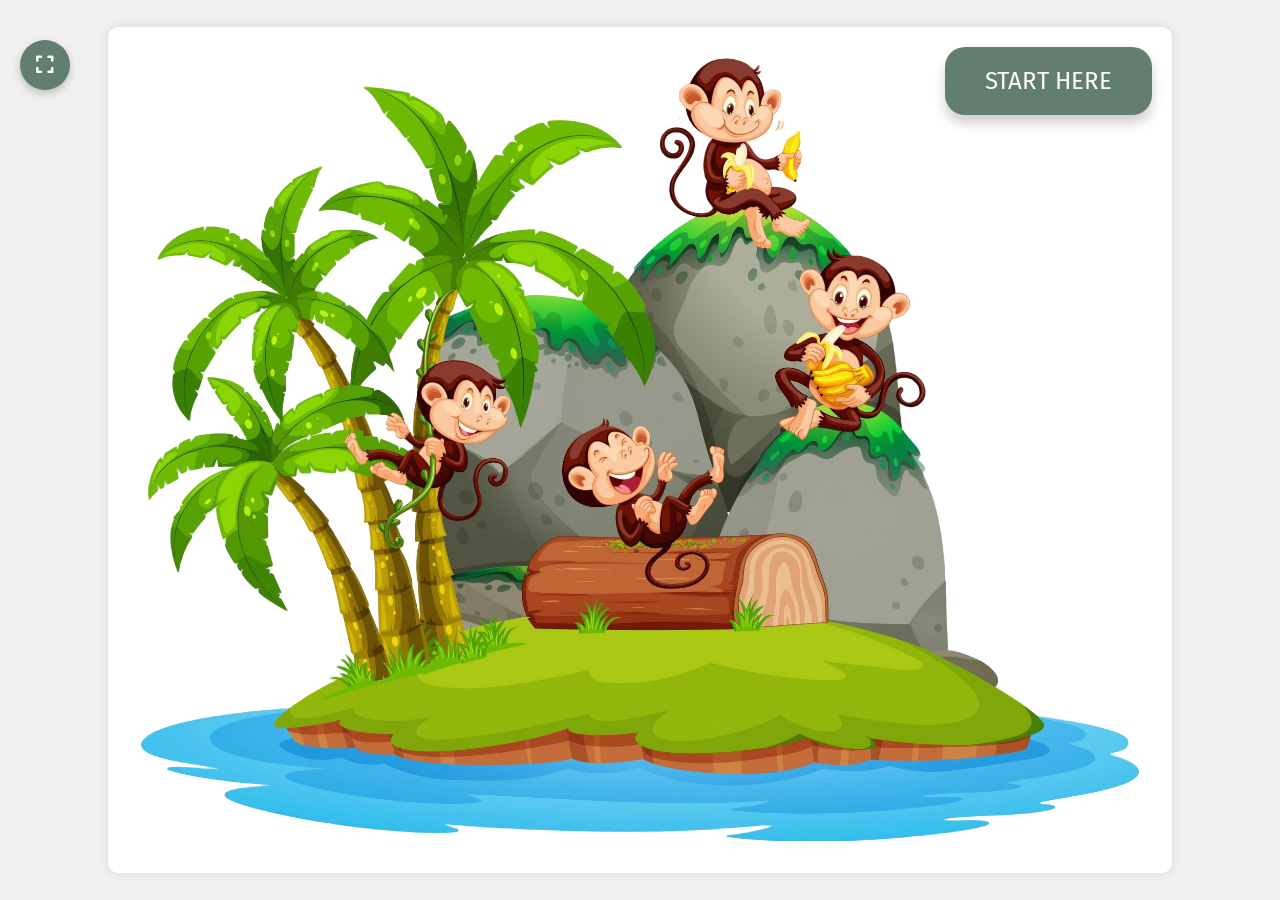
<file: index.html>
<!DOCTYPE html>
<html lang="en">
<head>
    <meta charset="UTF-8">
    <meta name="viewport" content="width=device-width, initial-scale=1.0">
    <title>Decision Tree Shell</title>
    <link rel="stylesheet" href="fullscreen.css">
    <style>
        html,
        body {
            margin: 0;
            width: 100%;
            height: 100%;
            overflow: hidden;
            background: #f0f0f0;
        }

        #appFrame {
            width: 100%;
            height: 100%;
            border: 0;
            display: block;
            background: #f0f0f0;
        }
    </style>
    <script src="fullscreen.js" defer></script>
</head>
<body>
    <iframe id="appFrame" src="home.html" title="Decision Tree App" allowfullscreen></iframe>
</body>
</html>
</file>
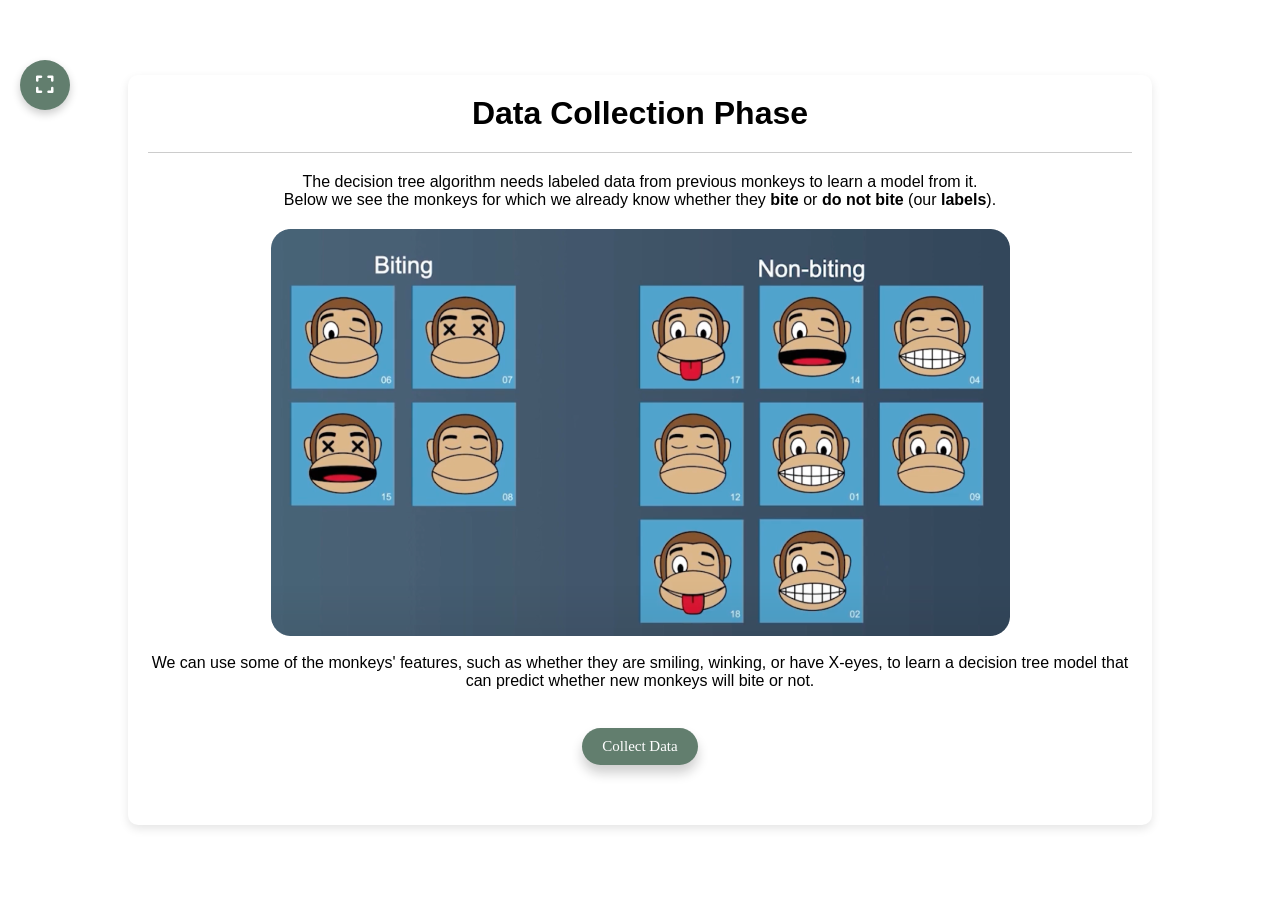
<file: game.html>
<!DOCTYPE html>
<html lang="en">
<head>
    <meta charset="UTF-8">
    <meta name="viewport" content="width=device-width, initial-scale=1.0">
    <link rel="stylesheet" href="styles.css">
    <link rel="stylesheet" href="introduction.css">
    <link rel="stylesheet" href="fullscreen.css" />
    <title>Decision Tree</title>
    <script src="fullscreen.js" defer></script>
</head>
<body>
    <div class="container">
    <h1 id="phaseTitle">Data Collection Phase</h1>
        <hr/>
        <div id="controls">
            <p id="message">
                The decision tree algorithm needs labeled data from previous monkeys to learn a model from it.
                <br>
                Below we see the monkeys for which we already know whether they <strong>bite</strong> or <strong>do not bite</strong> (our <strong>labels</strong>).
                <br/> <img src="Dataset.png" alt="Biting and Non-biting Monkeys" class="intro-image">
                <br>
                We can use some of the monkeys' features, such as whether they are smiling, winking, or have X-eyes, to learn a decision tree model that can predict whether new monkeys will bite or not.
            </p>
            <br/>
            <button class="button" id="collectDataBtn">Collect Data</button>
        </div>
        <div id="datasetContainer" style="display:none;">
            <div class="table-container">
                <table class="dataset-table">
                    <thead>
                        <tr>
                            <th></th> 
                            <th>Smile</th>
                            <th>X-Eyes</th>
                            <th>Wink</th>
                            <th>Bite/Not Bite (Label)</th>
                        </tr>
                    </thead>
                    <tbody id="tableBody">
                    </tbody>
                </table>
            </div>
        </div>
        <div id="decisionTreeContainer" class="decision-tree"></div>
    </div>
    <div id="tipModal" class="modal">
        <div class="modal-content">
            <span class="close">&times;</span>
            <p id="modalMessage">Your message here...</p>
        </div>
    </div>
    <script src="script.js"></script>
</body>
</html>
</file>
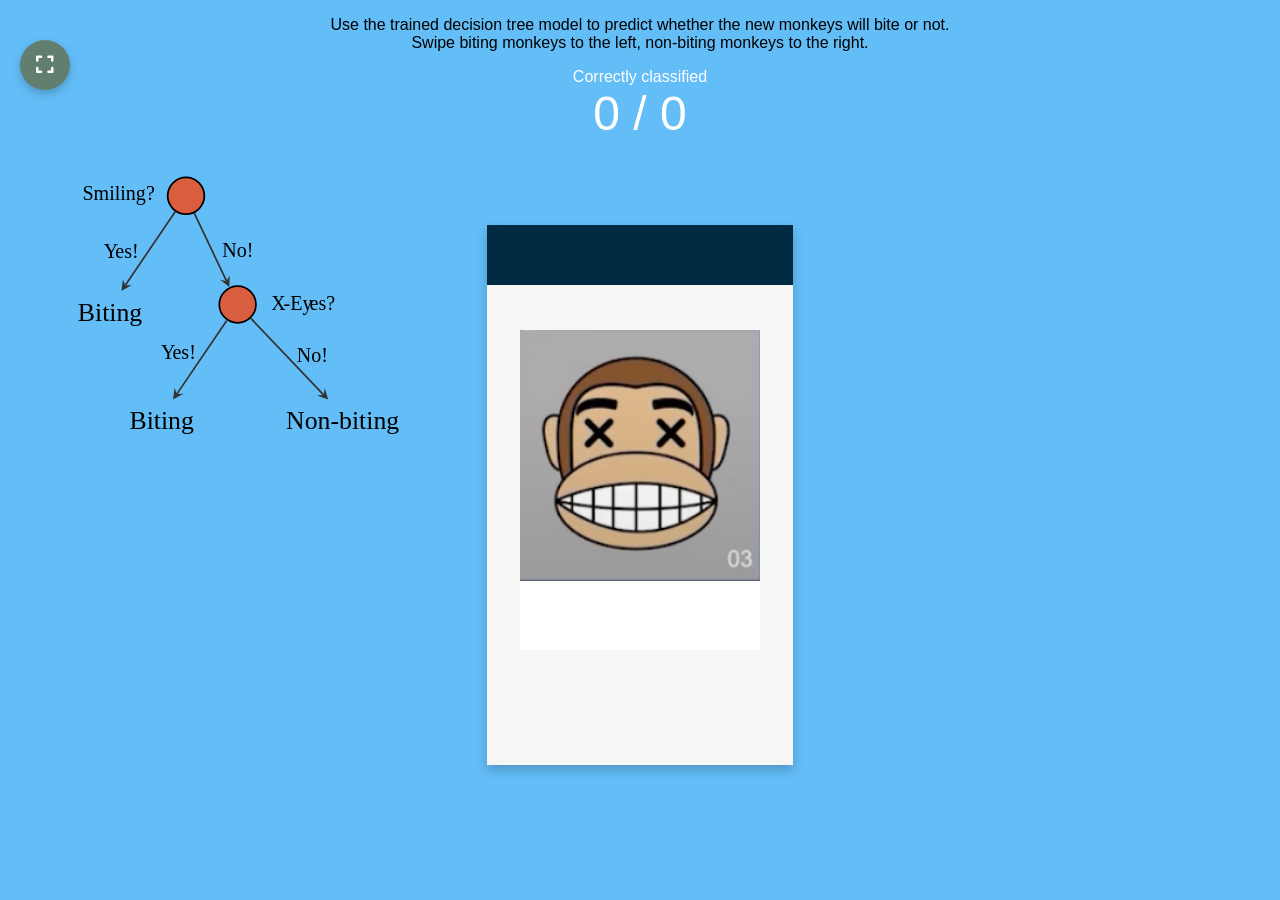
<file: game1.html>
<!DOCTYPE html>
<html>
  <!--Based on a codepen from https://codepen.io/suez/pen/MaeVBy  -->
  <head>
    <meta charset="utf-8" />
    <meta
      name="description"
      content="Introductory applet for grasping Supervised Learning"
    />
    <meta name="keywords" content="supervised, learning, aiunplugged, snaip" />
    <link rel="stylesheet" href="style.css" />
    <link rel="stylesheet" href="fullscreen.css" />
    <link rel="stylesheet" href="game1.css" />
    <title>Monkey game</title>
    <script src="fullscreen.js" defer></script>
    <script src="https://cdnjs.cloudflare.com/ajax/libs/jquery/2.1.3/jquery.min.js"></script>
  </head>
  <body>
    <p class="demo__tip">
      Use the trained decision tree model to predict whether the new monkeys will bite or not. <br> Swipe biting monkeys to the left, non-biting monkeys to the right.
    </p>
    <div class="demo">
      <header class="demo__header"></header>
      <div class="demo__content">
        <div class="demo__card-cont">
          <div class="demo__card" data-bites="false">
            <div class="demo__card__top purple">
              <div class="demo__card__img">
                <img src="img/08.png" width="100%" />
              </div>
            </div>
            <div class="demo__card__btm"></div>
            <div class="demo__card__choice m--reject"></div>
            <div class="demo__card__choice m--like"></div>
            <div class="demo__card__drag"></div>
          </div>

          <div class="demo__card" data-bites="true">
            <div class="demo__card__top cyan">
              <div class="demo__card__img">
                <img src="img/07.png" width="100%" />
              </div>
            </div>
            <div class="demo__card__btm"></div>
            <div class="demo__card__choice m--reject"></div>
            <div class="demo__card__choice m--like"></div>
            <div class="demo__card__drag"></div>
          </div>

          <div class="demo__card" data-bites="true">
            <div class="demo__card__top indigo">
              <div class="demo__card__img">
                <img src="img/06.png" width="100%" />
              </div>
            </div>
            <div class="demo__card__btm"></div>
            <div class="demo__card__choice m--reject"></div>
            <div class="demo__card__choice m--like"></div>
            <div class="demo__card__drag"></div>
          </div>

          <div class="demo__card" data-bites="false">
            <div class="demo__card__top purple">
              <div class="demo__card__img">
                <img src="img/05.png" width="100%" />
              </div>
            </div>
            <div class="demo__card__btm"></div>
            <div class="demo__card__choice m--reject"></div>
            <div class="demo__card__choice m--like"></div>
            <div class="demo__card__drag"></div>
          </div>

          <div class="demo__card" data-bites="false">
            <div class="demo__card__top purple">
              <div class="demo__card__img">
                <img src="img/04.png" width="100%" />
              </div>
            </div>
            <div class="demo__card__btm"></div>
            <div class="demo__card__choice m--reject"></div>
            <div class="demo__card__choice m--like"></div>
            <div class="demo__card__drag"></div>
          </div>

          <div class="demo__card" data-bites="true">
            <div class="demo__card__top blue">
              <div class="demo__card__img">
                <img src="img/03.png" width="100%" />
              </div>
            </div>
            <div class="demo__card__btm"></div>
            <div class="demo__card__choice m--reject"></div>
            <div class="demo__card__choice m--like"></div>
            <div class="demo__card__drag"></div>
          </div>

          <div class="demo__card" data-bites="false">
            <div class="demo__card__top purple">
              <div class="demo__card__img">
                <img src="img/02.png" width="100%" />
              </div>
            </div>
            <div class="demo__card__btm"></div>
            <div class="demo__card__choice m--reject"></div>
            <div class="demo__card__choice m--like"></div>
            <div class="demo__card__drag"></div>
          </div>

          <div class="demo__card" data-bites="true">
            <div class="demo__card__top purple">
              <div class="demo__card__img">
                <img src="img/01.png" width="100%" />
              </div>
            </div>
            <div class="demo__card__btm"></div>
            <div class="demo__card__choice m--reject"></div>
            <div class="demo__card__choice m--like"></div>
            <div class="demo__card__drag"></div>
          </div>
        </div>
        <p class="demo__tip" id="feedback" style="display:none">Correct!</p>
        <p class="demo__tip" id="feedbackfalse" style="display:none">
          Wrong!
        </p>
      </div>
    </div>
    <div class="demo__tip">
      <p style="color: white; font-size: 100%;">Correctly classified</p>
      <div id="counter" style="color: white; font-size: 300%;">0 / 0</div>
    </div>
    <div class="demo__image">
        <img src="img/variante1-EN.svg" alt="Uploaded image" />
    </div>
    <script>
      var animating = false;
      var cardsCounter = 0;
      var numOfCards = $(".demo__card").length;
      var decisionVal = 80;
      var pullDeltaX = 0;
      var deg = 0;
      var $card, $cardReject, $cardLike;
      var correct = 0;

      $(document).ready(function() {
        function pullChange() {
          animating = true;
          deg = pullDeltaX / 10;
          $card.css(
            "transform",
            "translateX(" + pullDeltaX + "px) rotate(" + deg + "deg)"
          );

          var opacity = pullDeltaX / 100;
          var rejectOpacity = opacity >= 0 ? 0 : Math.abs(opacity);
          var likeOpacity = opacity <= 0 ? 0 : opacity;
          $cardReject.css("opacity", rejectOpacity);
          $cardLike.css("opacity", likeOpacity);
        }

        function release() {
          if (pullDeltaX >= decisionVal) {
            $card.addClass("to-right");
            if ($card.attr("data-bites") == "false") {
              correct++;
              $("#feedbackfalse").hide();
              $("#feedback").show();
              setTimeout(function() {
                $("#feedback").hide();
              }, 1000);
            } else {
              $("#feedback").hide();
              $("#feedbackfalse").show();
              setTimeout(function() {
                $("#feedbackfalse").hide();
              }, 1000);
            }
          } else if (pullDeltaX <= -decisionVal) {
            $card.addClass("to-left");
            if ($card.attr("data-bites") == "true") {
              correct++;
              $("#feedbackfalse").hide();
              $("#feedback").show();
              setTimeout(function() {
                $("#feedback").hide();
              }, 1000);
            } else {
              $("#feedback").hide();
              $("#feedbackfalse").show();
              setTimeout(function() {
                $("#feedbackfalse").hide();
              }, 1000);
            }
          }

          if (Math.abs(pullDeltaX) >= decisionVal) {
            $card.addClass("inactive");
            $card.hide();
            cardsCounter++;
            $("#counter").text(correct + " / " + cardsCounter);

            if (cardsCounter === numOfCards) {
              setTimeout(function() {
                if (typeof navigateWithFullscreen === "function") {
                  navigateWithFullscreen("result-easy-EN.html?correct=" + correct);
                } else {
                  window.location.href = "result-easy-EN.html?correct=" + correct;
                }
              }, 2000);
            }
          }

          if (Math.abs(pullDeltaX) < decisionVal) {
            $card.addClass("reset");
          }

          setTimeout(function() {
            $card
              .attr("style", "")
              .removeClass("reset")
              .find(".demo__card__choice")
              .attr("style", "");

            pullDeltaX = 0;
            animating = false;
          }, 300);
        }

        $(document).on(
          "mousedown touchstart",
          ".demo__card:not(.inactive)",
          function(e) {
            if (animating) return;

            $card = $(this);
            $cardReject = $(".demo__card__choice.m--reject", $card);
            $cardLike = $(".demo__card__choice.m--like", $card);
            var startX = e.pageX || e.originalEvent.touches[0].pageX;

            $(document).on("mousemove touchmove", function(e) {
              var x = e.pageX || e.originalEvent.touches[0].pageX;
              pullDeltaX = x - startX;
              if (!pullDeltaX) return;
              pullChange();
            });

            $(document).on("mouseup touchend", function() {
              $(document).off("mousemove touchmove mouseup touchend");
              if (!pullDeltaX) return; // prevents from rapid click events
              release();
            });
          }
        );
      });
    </script>
  </body>
</html>
</file>
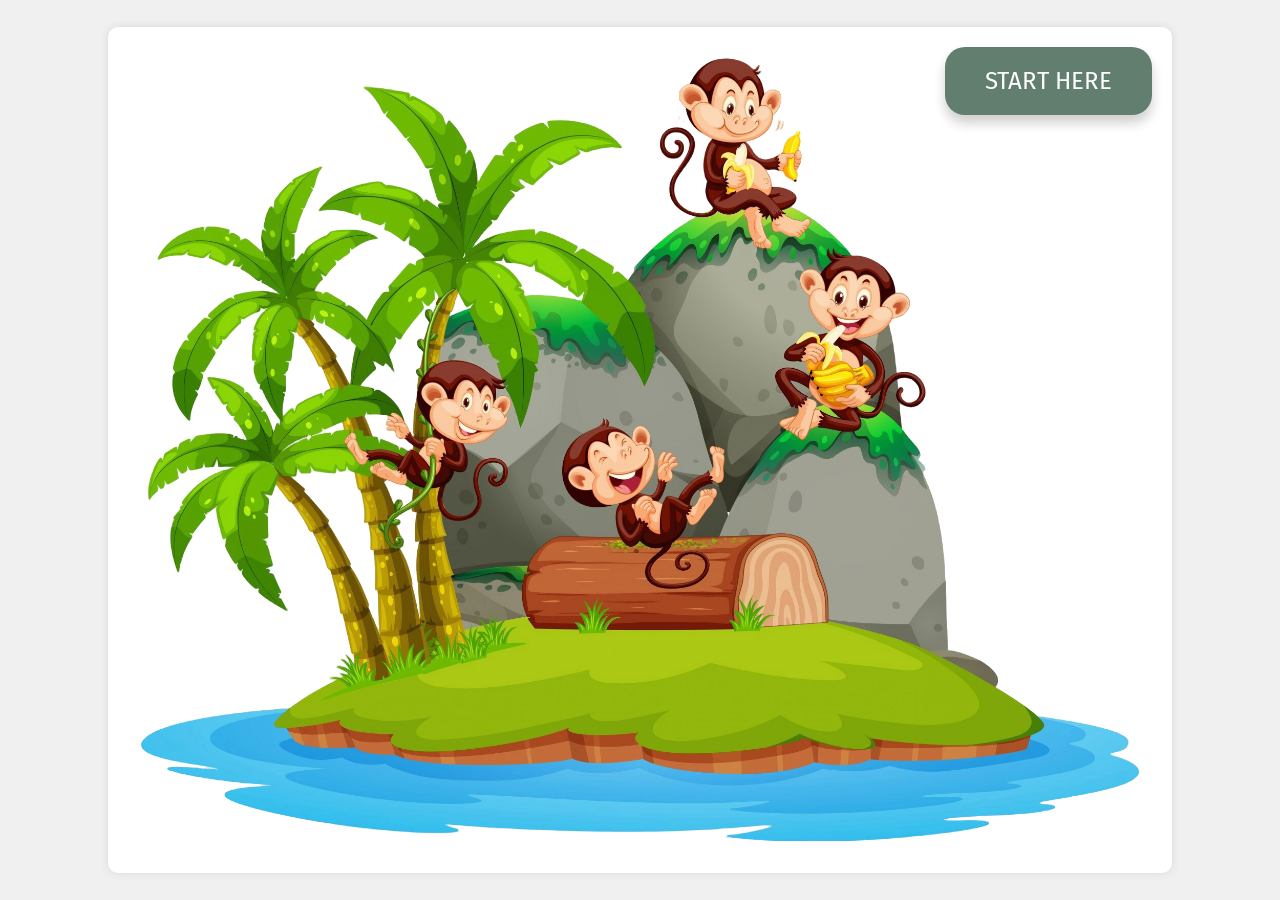
<file: home.html>
<!DOCTYPE html>
<html lang="en">
<head>
    <meta charset="UTF-8">
    <meta name="viewport" content="width=device-width, initial-scale=1.0">
    <title>Decision Tree Game</title>
    <link rel="stylesheet" href="initial.css">
    <link rel="stylesheet" href="https://fonts.googleapis.com/css2?family=Fira+Sans:wght@400;500;600;700&display=swap">
</head>
<body>
    <div class="container">
        <button class="button" onclick="window.location.href='introduction.html'">START HERE</button>
        <div class="content" id="content">
            <img src="happy-monkey-isolated-island.png" alt="Help Joao">
        </div>
    </div>
</body>
</html>
</file>
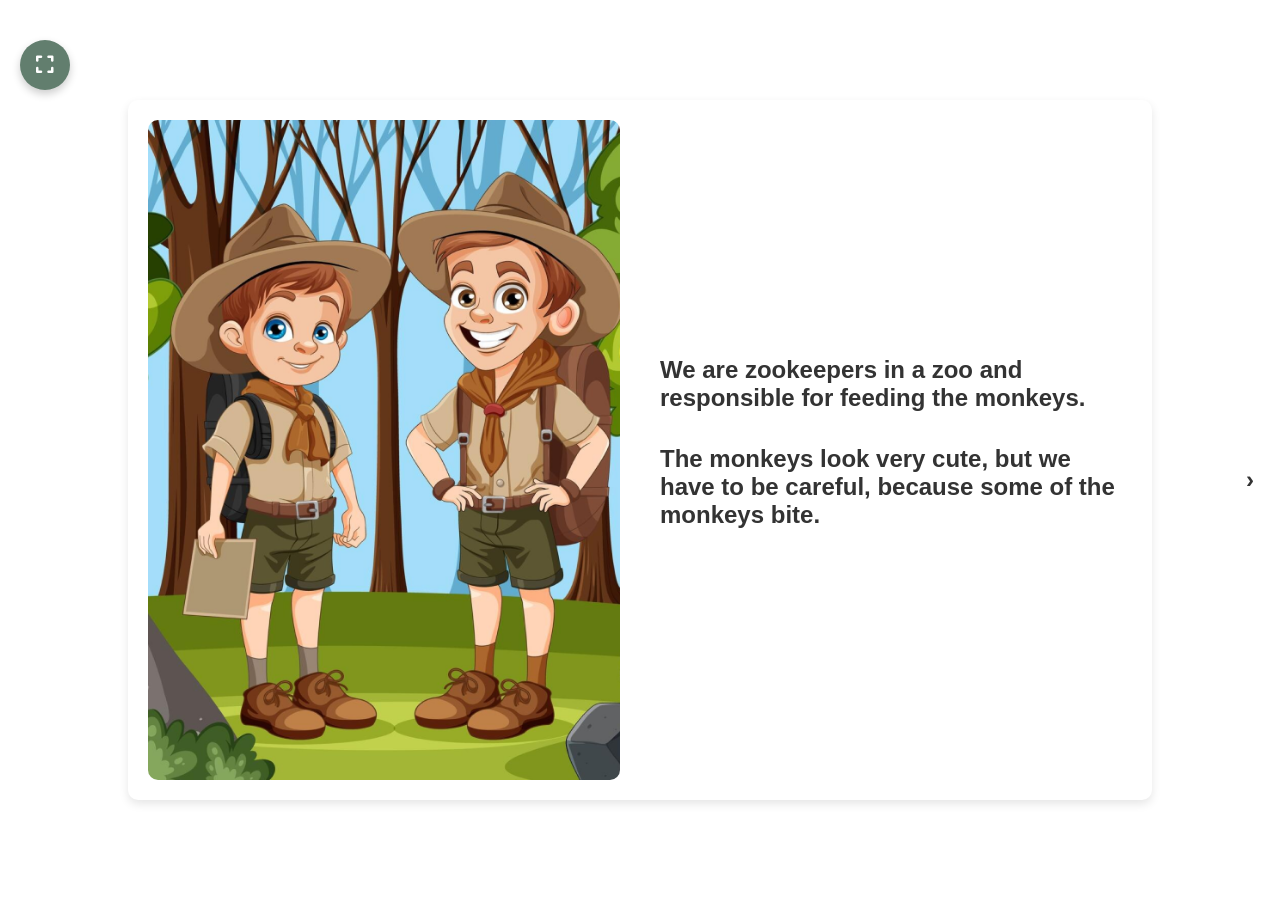
<file: introduction.html>
<!DOCTYPE html>
<html lang="en">
<head>
    <meta charset="UTF-8">
    <meta name="viewport" content="width=device-width, initial-scale=1.0">
    <title>Introduction</title>
    <link rel="stylesheet" href="introduction.css">
    <link rel="stylesheet" href="fullscreen.css">
    <script src="fullscreen.js" defer></script>
</head>
<body>
    <div class="container">

        <div class="slider-container">
            <!-- Slide 1 -->
            <div class="slide">
                <div class="image-section">
                    <img src="pikaso_edit 1.png" alt="Zoo Keeper and Monkey">
                </div>
                <div class="text-section">
                    <h2>
                        We are <strong>zookeepers</strong> in a zoo and <strong>responsible for feeding the monkeys.</strong>
                    </h2>
                    <br>
                    <h2>
                        The monkeys look very cute, but we have to be careful, because some of the monkeys bite.
                    </h2>
                </div>
            </div>

            <!-- Slide 2 -->
            <div class="slide">
                <div class="image-section">
                    <img src="jungle-explorers-vector-illustration 1.png" alt="Another Image">
                </div>
                <div class="text-section">
                    <h2>
                        We already know <strong>which of the monkeys</strong> currently in our zoo bite and which do not.
                    </h2>
                    <br>
                    <h2>
                        But new monkeys are coming to our zoo and joining the group of monkeys.
                    </h2>
                    <br>
                    <h2>
                        So we need to find a way to figure out which of these new monkeys bite and which do not – preferably without getting too close to their teeth.
                    </h2>
                </div>
            </div>

            <!-- Slide 3 -->
            <div class="slide">
                <div class="text-section">
                    <h2>
                        We have decided to list which of our current monkeys bite and which do not.
                    </h2>
                </div>
                <div class="image-section">
                    <img src="Dataset.png" alt="Monkeys with Features">
                </div>
                <div class="text-section">
                    <h2>
                        As we can see, the monkeys differ in certain features, such as the shape of their eyes and whether they are smiling or winking.
                    </h2>
                </div>
            </div>

            <!-- Slide 4 (Multiple Choice Question with Image) -->
            <div class="slide">
                <div class="image-section">
                    <img src="jungle-explorers-vector-illustration 1.png" alt="Supervised Learning">
                </div>
                <div class="text-section">
                    <h2>
                        What do we call the properties of things in the context of supervised learning?
                    </h2>
                    <form id="quiz-form-4">
                        <label>
                            <input type="radio" name="answer" value="A">
                            A) Features
                        </label><br>
                        <label>
                            <input type="radio" name="answer" value="B">
                            B) Labels
                        </label><br>
                        <label>
                            <input type="radio" name="answer" value="C">
                            C) Values
                        </label><br>
                        <label>
                            <input type="radio" name="answer" value="D">
                            D) Outputs
                        </label><br><br>
                        <button type="button" class="button" onclick="checkAnswerSlide4()">Submit</button>
                    </form>
                    <br>
                    <p id="feedback-4" style="display:none;"></p>
                </div>
            </div>

            <!-- Slide 5 (Matching Layout with Slide 3) -->
            <div class="slide">
                <div class="text-section">
                    <h2>
                        Our task is to find a way, based on the features of the monkeys, that helps us determine whether new monkeys coming to the zoo will bite or not.
                    </h2>
                </div>
                <div class="image-section">
                    <img src="Dataset.png" alt="Monkeys with Features">
                </div>
                <div class="text-section">
                    <h2> 
                        How can we do that?
                    </h2>
                </div>
            </div>

            <!-- Slide 6 (New Multiple Choice Question) -->
            <!--<div class="slide">
                <div class="image-section">
                    <img src="jungle-explorers-vector-illustration 1.png" alt="Problem Solving Image">
                </div>
                <div class="text-section">
                    <h2>
                        How can we solve this problem?
                    </h2>
                    <form id="quiz-form-6">
                        <label>
                            <input type="radio" name="solution" value="A">
                            A) Observe the monkeys closely for several days.
                        </label><br>
                        <label>
                            <input type="radio" name="solution" value="B">
                            B) Create a model based on the data of the known monkeys.                        </label><br>
                        <label>
                            <input type="radio" name="solution" value="C">
                            C) Ask another zoo that has the same species.                        </label><br><br>
                        <button  type="button" class="button" onclick="checkAnswerSlide6()">Submit</button>
                    </form>
                    <br>
                    <p id="feedback-6" style="display:none;"></p>
                </div>
            </div>-->

            <div class="slide">
                <div class="text-section">
                    <h2>
                        We can use a supervised learning algorithm to automatically create a model that can predict whether monkeys will bite or not.                    </h2>
                </div>
                <div class="image-section">
                    <img src="Dataset.png" alt="Monkeys with Features">
                </div>
                <div class="text-section">
                    <h1>
                        Let's use the decision tree learning algorithm.
                    </h1>
                </div>
            </div>
        </div>
    </div>

    <!-- Arrows (Prev and Next) -->
    <a class="prev" id="prev" onclick="changeSlide(-1)">&#10094;</a>
    <a class="next" id="next" onclick="changeSlide(1)">&#10095;</a>    

    <script src="introduction.js"></script>
</body>
</html>
</file>
<file: fullscreen.css>
.fullscreen-btn {
    position: fixed;
    top: 40px;
    left: 20px;
    z-index: 2000;
    background-color: rgb(98, 126, 110);
    border: none;
    color: white;
    font-size: 20px;
    border-radius: 50%;
    width: 50px;
    height: 50px;
    cursor: pointer;
    box-shadow: 0 4px 8px rgba(0, 0, 0, 0.2);
    display: flex;
    align-items: center;
    justify-content: center;
    transition: background-color 0.3s ease, transform 0.2s ease;
}

.fullscreen-btn:hover {
    background-color: rgb(78, 106, 90);
    transform: scale(1.05);
}

.fullscreen-btn:active {
    transform: scale(0.95);
}
</file>
<file: styles.css>
body {
    display: flex;
    justify-content: center;
    align-items: center;
    height: 100vh;
    margin: 0;
    font-family: Arial, sans-serif;
    background-color: #f0f0f0;
}


h1 {
    margin-bottom: 20px;
}

#controls {
    margin: 20px 0;
}

label {
    margin: 0 10px;
}

canvas {
    background-color: #fff;
}

hr {
    border: 0;
    border-top: 0.5px solid #ccc;
    margin: 20px 160px;
}

table {
    width: 100%;
    border-collapse: collapse;
    margin-bottom: 20px;
}

th, td {
    border: 1px solid black;
    padding: 8px;
    text-align: center;
}

th {
    background-color: #f2f2f2;
}

.progress-bar-container {
    display: flex;
    justify-content: center;
    gap: 20px;
}

.progress-bar {
    display: inline-block;
    margin: 10px;
    text-align: center;
}

.container {
    max-width: 1200px;
    margin: 0 auto;
    padding: 20px;
    text-align: center;
}
h1 {
    text-align: center;
}
hr {
    margin: 20px 0;
}
button {
    display: block;
    margin: 20px auto;
    padding: 10px 20px;
    font-size: 16px;
    cursor: pointer;
}
#datasetContainer {
    margin-top: 20px;
}
.table-container {
    display: flex;
    align-items: flex-start;
}
img {
    max-width: 50px;
    height: auto;
    margin-right: 10px;
}
.dataset-table {
    border-collapse: collapse;
    width: 100%;
    margin-left: 10px;
}
.dataset-table th, .dataset-table td {
    border: 1px solid #ddd;
    padding: 8px;
    text-align: center;
    margin: 0;
    height: 40px;
}
.decision-tree {
    margin-top: 40px;
    display: flex;
    justify-content: space-around;
    align-items: flex-start;
}
.tree-node {
    text-align: center;
    width: 300px;
    position: relative;
    border: 2px solid #333; /* Add border around each tree */
    padding: 20px;
    border-radius: 10px; /* Rounded corners */
    background-color: #f9f9f9; /* Light background color */
    margin-bottom: 20px;
    transition: transform 0.3s, box-shadow 0.3s;
}
.tree-node:hover {
    transform: scale(1.05); /* Slightly enlarge the tree node */
    box-shadow: 0 4px 8px rgba(0, 0, 0, 0.2); /* Add a shadow effect */
    cursor: pointer; /* Make sure the cursor changes to a pointer */
    background-color: rgba(98, 126, 110, 0.2); /* Add a slight background color */
}
.ellipse {
    width: 120px;
    height: 70px;
    border-radius: 50%;
    border: 2px solid black;
    display: flex;
    align-items: center;
    justify-content: center;
    margin: 0 auto;
    background-color: white;
    position: relative;
}
.arrow-container {
    display: flex;
    justify-content: space-between;
    position: relative;
    margin-top: 10px;
}
.branch {
    text-align: center;
    position: relative;
    width: 45%;
}

.branch .arrow {
    width: 2px;
    background-color: black;
    position: absolute;
    top: 70px; /* Start from the bottom of the ellipse */
    left: 50%;
    transform: translateX(-50%);
    height: 60px; /* Adjust height to connect with the rectangle */
}
.branch .arrow:after {
    content: '';
    position: absolute;
    left: -4px;
    top: 100%;
    border: solid black;
    border-width: 0 3px 3px 0;
    padding: 5px;
    transform: rotate(45deg);
}
.label-rect {
    border: 1px solid #000;
    border-radius: 5px;
    padding: 5px;
    margin: 10px 0;
    width: 100px;
    margin: 10px auto;
    background-color: #fff;
}
.images-container {
    display: flex;
    justify-content: center;
    flex-wrap: wrap;
    margin-top: 10px;
}
.bite-stats, .entropy, .tree-entropy, .information-gain {
    font-weight: bold;
    margin-top: 5px;
}
.line {
    width: 2px;
    height: 50px;
    background-color: black;
    margin: 0 auto;
    transform-origin: top center;
}
.intro-image {
    margin-top: 20px;
    max-width: 100%;
    height: auto;
    display: block;
    margin-left: auto;
    margin-right: auto;
}

/* The Modal (background) */
.modal {
    display: none; /* Hidden by default */
    position: fixed; /* Stay in place */
    z-index: 1; /* Sit on top */
    padding-top: 100px; /* Location of the box */
    left: 0;
    top: 0;
    width: 100%; /* Full width */
    height: 100%; /* Full height */
    overflow: auto; /* Enable scroll if needed */
    background-color: rgba(0, 0, 0, 0.5); /* Black with opacity */
}

/* Modal Content */
.modal-content {
    background-color: #fefefe;
    margin: auto;
    padding: 20px;
    border: 1px solid #888;
    width: 80%;
    max-width: 500px;
    border-radius: 10px;
    text-align: center;
    box-shadow: 0 5px 15px rgba(0, 0, 0, 0.3);
}

/* Close button */
.close {
    color: #aaa;
    float: right;
    font-size: 28px;
    font-weight: bold;
}

.close:hover,
.close:focus {
    color: black;
    text-decoration: none;
    cursor: pointer;
}
</file>
<file: introduction.css>
* {
    margin: 0;
    padding: 0;
    box-sizing: border-box;
}

body {
    font-family: 'Fira Sans Light', sans-serif;
    background-color: #ffff;
    display: flex;
    justify-content: center;
    align-items: center;
    height: 100vh;
    position: relative;
}

/* Container to hold the entire slider */
.container {
    width: 80%;
    max-width: 1200px;
    margin: auto;
    background-color: #fff;
    border-radius: 10px;
    padding: 20px;
    box-shadow: 0 4px 10px rgba(0, 0, 0, 0.1);
    position: relative;
    z-index: 1; /* Ensure the container is under the arrows */
}

/* Slider Container */
.slider-container {
    width: 100%;
    overflow: hidden;
    display: flex;
    justify-content: center;
    align-items: center;
    height: auto;
}

/* Individual slides */
.slide {
    display: none;
    flex-direction: row;
    justify-content: space-between;
    align-items: center;
    width: 100%;
}

/* Image section for all slides */
.image-section {
    flex: 1;
    padding-right: 20px;
    display: flex;
    justify-content: center;
}

.image-section img {
    max-width: 100%;
    height: auto;
    border-radius: 10px;
}

/* Text section for all slides */
.text-section {
    flex: 1;
    padding-left: 20px;
    text-align: left;
}

.text-section h2 {
    font-size: 24px;
    margin-bottom: 15px;
    color: #333;
}

.text-section p {
    font-size: 18px;
    color: #333;
}

.slide:nth-child(3),
.slide:nth-child(5),
.slide:nth-child(6) {
    flex-direction: column;
    text-align: center;
    justify-content: center;
    align-items: center;
}

.slide:nth-child(3) .text-section h2,
.slide:nth-child(5) .text-section h2,
.slide:nth-child(6) .text-section h2 {
    font-size: 24px;
    margin-bottom: 20px;
    color: #333;
}

.slide:nth-child(3) .image-section,
.slide:nth-child(5) .image-section,
.slide:nth-child(6) .image-section {
    margin-bottom: 20px;
}

.slide:nth-child(3) .image-section img,
.slide:nth-child(5) .image-section img,
.slide:nth-child(6) .image-section img {
    max-width: 80%;
    height: auto;
    border-radius: 10px;
}

.slide:nth-child(3) .text-section p,
.slide:nth-child(5) .text-section p,
.slide:nth-child(6) .text-section p {
    font-size: 18px;
    color: #333;
    font-weight: bold;
}

/* Arrows outside the container */
.prev, .next {
    cursor: pointer;
    position: absolute;
    top: 50%;
    padding: 16px;
    color: #333;
    font-weight: bold;
    font-size: 24px;
    transition: 0.6s ease;
    user-select: none;
    z-index: 2; /* Make sure the arrows are above everything */
}

.prev {
    left: 10px;
}

.next {
    right: 10px;
}

.prev:hover, .next:hover {
    background-color: rgba(0, 0, 0, 0.8);
    color: #fff;
}

.button {
    font-family: 'Fira Sans';
    color: white;
    background-color: rgb(98, 126, 110);
    border: none;
    font-size: 15px;
    border-radius: 20px;
    padding: 10px 20px;
    cursor: pointer;
    box-shadow: 0 8px 12px rgba(17, 17, 17, 0.2);
}

.button:hover {
    background-color: rgb(98, 126, 110);
}

/* Adjust the positioning when the container is resized */
@media (max-width: 768px) {
    .prev, .next {
        font-size: 20px;
    }

    .text-section h2 {
        font-size: 20px;
    }

    .text-section p {
        font-size: 16px;
    }
}
</file>
<file: style.css>
body {
    font-family: Roboto, Arial;
  }
  
  p {
    text-align: center;
    padding-top: 1em;
  }
  
  #aeffchen {
    display: flex;
    flex-direction: row;
    text-align: center;
    justify-content: space-evenly;
    align-items: top;
    flex-wrap: wrap;
  }
  
  .col {
    width: 50%;
  }
  
  .col-results {
    width: 40%;
  }
  
  #tree-container {
    width: 20%;
  }
  
  #tree-container-mobile {
    align-self: center;
    width: 60%;
  }
  
  #tree {
    width: 100%;
  }
  
  #beisst,
  #beisstnicht {
    display: flex;
    flex-direction: row;
    flex-wrap: wrap;
    justify-content: center;
  }
  
  .monkey {
    padding: 0.2em;
  }
  
  @media only screen and (min-width: 1201px) {
    .monkey {
      width: 20%;
    }
    #tree-container-mobile {
      display: none;
    }
  }
  
  @media only screen and (max-width: 1200px) {
    .monkey {
      width: 30%;
    }
    #tree-container-mobile {
      display: none;
    }
  }
  
  @media only screen and (max-width: 1023px) {
    .monkey {
      width: 30%;
    }
    #tree-container-mobile {
      display: block;
    }
    #tree-container {
      display: none;
    }
  }
  @media only screen and (max-width: 600px) {
    .monkey {
      width: 45%;
    }
    #tree-container-mobile {
      display: block;
      width: 80%;
    }
    #tree-container {
      display: none;
    }
  }
  
  @media only screen and (max-width: 375px) {
    .monkey {
      width: 45%;
    }
    #tree-container-mobile {
      display: block;
    }
    #tree-container {
      display: none;
    }
  }
  
  #button-row {
    text-align: center;
    margin-top: 3em;
  }
  
  a {
    background-color: #7f512e;
    border: 1px solid #56371f;
    display: inline-block;
    cursor: pointer;
    color: #ffffff;
    font-size: 1em;
    padding: 1em 2em;
    margin: 1em;
    text-decoration: none;
    text-shadow: 0px 1px 0px #56371f;
    width: 10em;
    text-align: center;
  }
  a:hover {
    background-color: #56371f;
  }
  a:active {
    position: relative;
    top: 1px;
  }
</file>
<file: game1.css>
*,
*:before,
*:after {
  box-sizing: border-box;
  margin: 0;
  padding: 0;
}

html,
body {
  font-size: 62.5%;
}

body {
  background: #63bdf7;
  overflow: hidden;
}

.demo {
  position: absolute;
  left: 50%;
  top: 55%;
  width: 30.6rem;
  height: 54rem;
  margin-left: -15.3rem;
  margin-top: -27rem;
  background: #f6f6f5;
  box-shadow: 0 0.5rem 1rem rgba(0, 0, 0, 0.2);
}
.demo__header {
  height: 6rem;
  background: #002942;
}
.demo__content {
  overflow: hidden;
  position: relative;
  height: 48rem;
  padding-top: 4.5rem;
  -webkit-user-select: none;
  -moz-user-select: none;
  -ms-user-select: none;
  user-select: none;
}
.demo__card-cont {
  position: relative;
  width: 24rem;
  height: 32rem;
  margin: 0 auto 5rem;
}
.demo__card {
  z-index: 2;
  position: absolute;
  left: 0;
  top: 0;
  width: 100%;
  height: 100%;
  -webkit-transform-origin: 50% 100%;
  transform-origin: 50% 100%;
}
.demo__card.reset {
  transition: -webkit-transform 0.3s;
  transition: transform 0.3s;
  transition: transform 0.3s, -webkit-transform 0.3s;
  -webkit-transform: translateX(0) !important;
  transform: translateX(0) !important;
}
.demo__card.reset .demo__card__choice {
  transition: opacity 0.3s;
  opacity: 0 !important;
}
.demo__card.inactive {
  transition: -webkit-transform 0.3s;
  transition: transform 0.3s;
  transition: transform 0.3s, -webkit-transform 0.3s;
}
.demo__card.to-left {
  -webkit-transform: translateX(-30rem) rotate(-30deg) !important;
  transform: translateX(-30rem) rotate(-30deg) !important;
}
.demo__card.to-right {
  -webkit-transform: translate(30rem) rotate(30deg) !important;
  transform: translate(30rem) rotate(30deg) !important;
}
.demo__card.below {
  z-index: 1;
}
.demo__card__top {
  height: 20.5rem;
}
.demo__card__top.purple {
  background: #7132b9;
}
.demo__card__top.blue {
  background: #248cb6;
}
.demo__card__top.indigo {
  background: #303f9f;
}
.demo__card__top.cyan {
  background: #26c6da;
}
.demo__card__top.lime {
  background: #afb42b;
}
.demo__card__top.brown {
  background: #795548;
}
.demo__card__img {
  overflow: hidden;
  width: 100%;
  margin: 0 auto 1.5rem;
  background-size: cover;
}
.demo__card__name {
  text-align: center;
  font-size: 2rem;
  font-weight: bold;
  color: #fff;
}
.demo__card__btm {
  height: 11.5rem;
  background: #ffffff;
}
.demo__card__we {
  text-align: center;
  font-size: 2.2rem;
  line-height: 11.5rem;
}
.demo__card__choice {
  position: absolute;
  left: 0;
  top: 0;
  width: 100%;
  height: 100%;
  opacity: 0;
}
.demo__card__choice:before {
  content: "";
  position: absolute;
  left: 50%;
  top: 50%;
  width: 2rem;
  height: 2rem;
  margin-left: -1rem;
  color: #fff;
  border-radius: 50%;
  box-shadow: -2rem -3rem #fff, 2rem -3rem #fff;
}
.demo__card__choice:after {
  content: "";
  position: absolute;
  left: 50%;
  top: 50%;
  width: 4rem;
  height: 1.5rem;
  margin-left: -2rem;
  border: 0.6rem solid #fff;
  border-bottom: none;
  border-top-left-radius: 1.5rem;
  border-top-right-radius: 1.5rem;
}
.demo__card__choice.m--reject {
  background: #ff945a;
}
.demo__card__choice.m--like {
  background: #b1da96;
}
.demo__card__choice.m--like:after {
  -webkit-transform: scaleY(-1);
  transform: scaleY(-1);
}
.demo__card__drag {
  z-index: 5;
  position: absolute;
  left: 0;
  top: 0;
  width: 100%;
  height: 100%;
  cursor: -webkit-grab;
  cursor: grab;
}
.demo__tip {
  text-align: center;
  font-size: 1.6rem;
}

  .demo__image {
    width: 35%;
    padding-left: 20px;
  }

  .demo__image img {
    width: 100%;
    height: auto;
}

.button {
  font-family: 'Fira Sans';
  color: white;
  background-color: rgb(98, 126, 110);
  border: none;
  font-size: 15px;
  border-radius: 20px;
  padding: 10px 20px;
  cursor: pointer;
  box-shadow: 0 8px 12px rgba(17, 17, 17, 0.2);
}

.button:hover {
  background-color: rgb(98, 126, 110);
}
</file>
<file: initial.css>
body {
    font-family: 'Fira Sans';
    background-color: #f0f0f0;
    margin: 0;
    padding: 0;
    display: flex;
    justify-content: center;
    align-items: center;
    height: 100vh;
}
.container {
    font-family: 'Fira Sans';
    background-color: white;
    border-radius: 10px;
    box-shadow: 0 0 10px #0000001a;
    overflow: hidden;
    width: 80%;
    max-width: 1200px;
    padding: 20px;
    position: relative;
    max-height: 100vh; /* Ensure it doesn't exceed the viewport height */
    overflow-y: auto; 
}

.button {
    font-family: 'Fira Sans';
    position: absolute;
    top: 20px;
    right: 20px;
    color: white;
    background-color: rgb(98, 126, 110);
    border: none;
    font-size: 24px;
    border-radius: 20px;
    padding: 20px 40px;
    cursor: pointer;
    box-shadow: 0 8px 12px rgba(17, 17, 17, 0.2);
}

.button:hover {
    background-color: rgb(98, 126, 110);
}

.fullscreen-btn {
position: fixed;
top: 40px;
left: 20px;
z-index: 1000;
background-color: rgb(98, 126, 110);
border: none;
color: white;
font-size: 20px;
border-radius: 50%;
width: 50px;
height: 50px;
cursor: pointer;
box-shadow: 0 4px 8px rgba(0, 0, 0, 0.2);
display: flex;
align-items: center;
justify-content: center;
transition: background-color 0.3s ease, transform 0.2s ease;
}

.fullscreen-btn:hover {
background-color: rgb(78, 106, 90);
transform: scale(1.05);
}

.fullscreen-btn:active {
transform: scale(0.95);
}

h1 {
    font-size: 3rem;
    color: #333;
    margin-bottom: 20px;
}
.slideshow-container {
    position: relative;
    max-width: 100%;
    margin-bottom: 20px;
    overflow: hidden;
}
.slides {
    display: flex;
    transition: transform 0.5s ease-in-out;
}
.slide {
    flex: 0 0 100%;
    width: 100%;
}
.slide img {
    width: 100%;
    height:auto;
    vertical-align: middle;
}
.prev, .next {
    position: absolute;
    top: 50%;
    transform: translateY(-50%);
    padding: 10px;
    background-color: rgba(255, 255, 255, 0.5);
    border-radius: 5px;
    cursor: pointer;
    transition: background-color 0.3s ease;
}
.prev {
    left: 10px;
}
.next {
    right: 10px;
}
.prev:hover, .next:hover {
    background-color: rgba(255, 255, 255, 0.8);
}
.hide {
    display: none;
}

.content {
    display: flex;
    justify-content: center;
    align-items: center;
}
.content img {
    max-width: 100%;
    border-radius: 10px;
}

.button1 {
    top: 20px;
    right: 20px;
    background-color: #ccc;
    border: none;
    border-radius: 20px;
    padding: 10px 20px;
    cursor: pointer;
}
.button1:hover {
    background-color: #bbb;
}

.button2 {
    top: 20px;
    font-family: 'Fira Sans';
    right: 20px;
    background-color: rgb(98, 126, 110);
    border: none;
    border-radius: 20px;
    color: white;
    padding: 10px 20px;
    cursor: pointer;
}
.button2:hover {
    background-color: rgb(98, 126, 110);
}

.button3 {
    top: 20px;
    right: 20px;
    background-color: #8f1818;
    font-family: 'Fira Sans';
    border: none;
    color: white;
    border-radius: 20px;
    padding: 10px 20px;
    cursor: pointer;
}
.button3:hover {
    background-color: #8f1818;
}

#left-label {
    font-family: 'Fira Sans', sans-serif;
}

#progressBarContainer {
    width: 80%; /* Set the desired width */
    background-color: #f3f3f3; /* Light grey background */
    border: 1px solid #ccc; /* Light grey border */
    margin: auto;
    border-radius: 10px; /* Rounded corners */
    overflow: hidden; /* Ensure the progress bar is contained within the container */
    box-shadow: 0 3px 3px -5px #000, 0 2px 5px #000; /* Add shadow for depth */
}

#progressBar {
    width: 50%; /* Set the progress bar width */
    height: 20px; /* Set the height of the progress bar */
    background-color: #4caf50; /* Green background */
    text-align: center; /* Center-align text */
    line-height: 20px; /* Center-align text vertically */
    color: white; /* Text color */
    border-radius: 10px 0 0 10px; /* Rounded corners for the progress bar */
    transition: width 0.4s ease-in-out; /* Smooth transition for width change */
    position: relative; /* Position relative for adding stripes */
    overflow: hidden; /* Ensure stripes are contained within the bar */
}

#canvasContainer {
    display: flex;
    justify-content: center; /* Center horizontally */
    align-items: center; /* Center vertically if needed */
    margin: 0 auto; /* Center the container itself */
    padding: 20px; /* Optional padding */
    box-sizing: border-box; /* Ensure padding is included in the element's total width and height */
}

#gameCanvas {
    border: 1px solid #ccc; /* Optional border */
}

hr {
    border: 0;
    border-top: 0.5px solid #ccc;
    margin: 20px 160px;
}

table {
    width: 100%;
    border-collapse: collapse;
    margin-bottom: 20px;
}
th, td {
    border: 1px solid black;
    padding: 8px;
    text-align: center;
}
th {
    background-color: #f2f2f2;
}

.slider-container {
    display: flex;
    align-items: center;
    margin-bottom: 10px;
}

.slider-container label {
    margin-right: 10px;
}

.slider-container input {
    margin-right: 20px;
}
</file>
